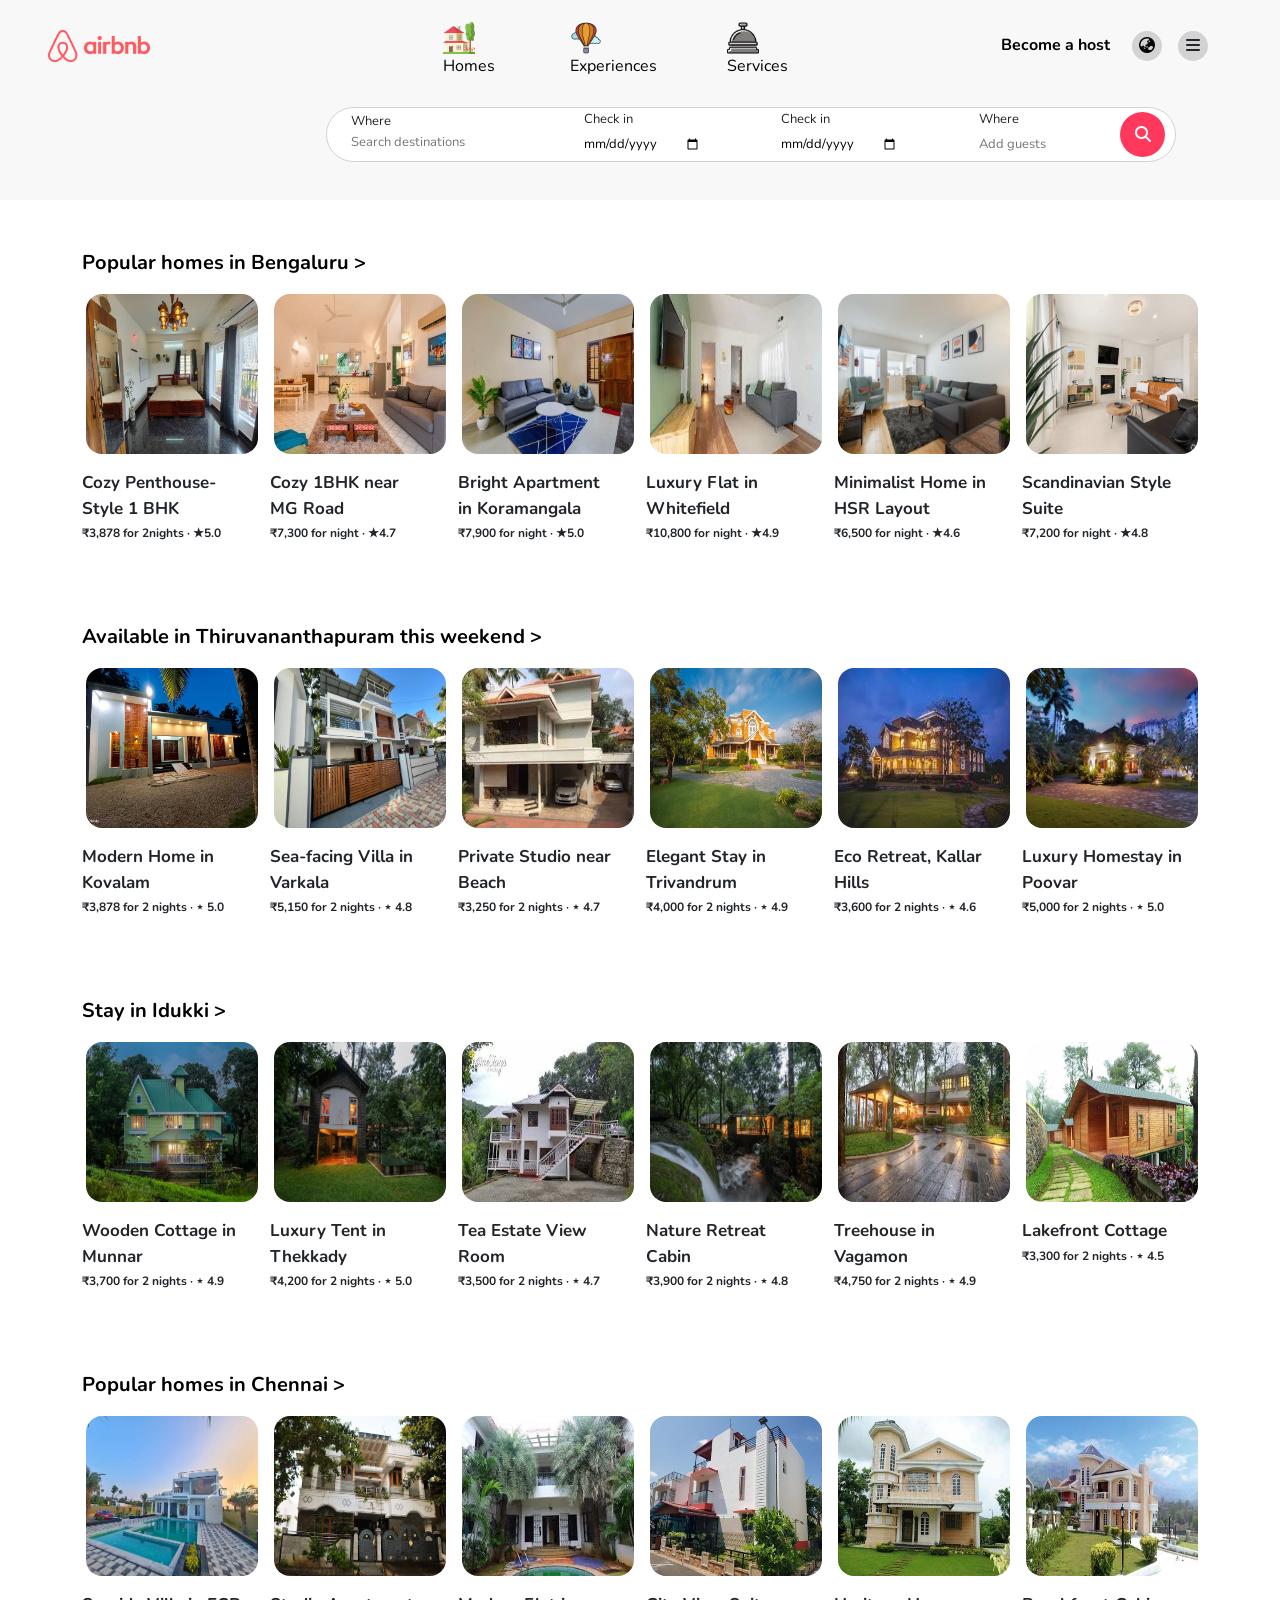
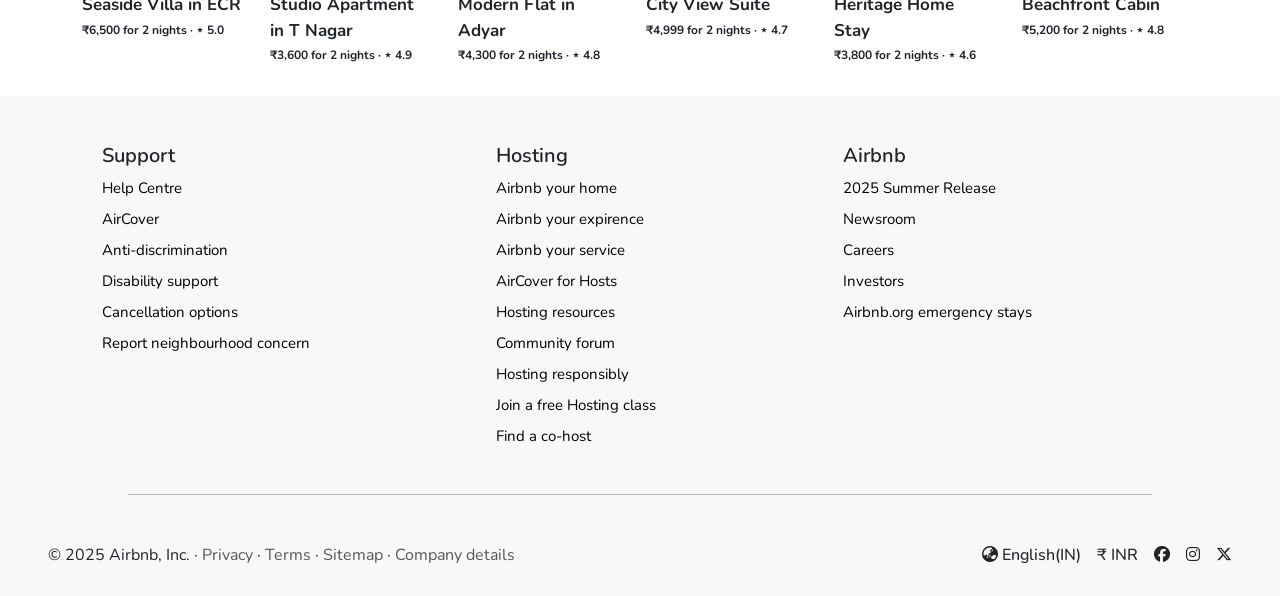
<file: index.html>
<!DOCTYPE html>
<html lang="en">

<head>
    <meta charset="UTF-8">
    <meta name="viewport" content="width=device-width, initial-scale=1.0">
    <link rel="shortcut icon" href="./media/favicon.jpg" type="image/x-icon">
    <title>Airbnb | Holiday rentals, cabins, beach houses & more</title>
    <link rel="stylesheet" href="style.css">

    <!-- Google Fonts -->
    <link rel="preconnect" href="https://fonts.googleapis.com">
    <link rel="preconnect" href="https://fonts.gstatic.com" crossorigin>
    <link href="https://fonts.googleapis.com/css2?family=Nunito:ital,wght@0,200..1000;1,200..1000&display=swap"
        rel="stylesheet">

    <!-- Font Awesome -->
    <link rel="stylesheet" href="https://cdnjs.cloudflare.com/ajax/libs/font-awesome/6.7.2/css/all.min.css"
        integrity="sha512-Evv84Mr4kqVGRNSgIGL/F/aIDqQb7xQ2vcrdIwxfjThSH8CSR7PBEakCr51Ck+w+/U6swU2Im1vVX0SVk9ABhg=="
        crossorigin="anonymous" referrerpolicy="no-referrer" />

    <!-- Bootstrap -->
    <link href="https://cdn.jsdelivr.net/npm/bootstrap@5.3.7/dist/css/bootstrap.min.css" rel="stylesheet"
        integrity="sha384-LN+7fdVzj6u52u30Kp6M/trliBMCMKTyK833zpbD+pXdCLuTusPj697FH4R/5mcr" crossorigin="anonymous">
    <script src="https://cdn.jsdelivr.net/npm/bootstrap@5.3.7/dist/js/bootstrap.bundle.min.js"
        integrity="sha384-ndDqU0Gzau9qJ1lfW4pNLlhNTkCfHzAVBReH9diLvGRem5+R9g2FzA8ZGN954O5Q" crossorigin="anonymous">
        </script>

    <link rel="stylesheet" href="https://use.hugeicons.com/font/icons.css">
</head>

<body>
    <!-- header -->
    <div class="header pt-2">
        <div class="row1 row d-flex mb-4 align-items-center px-5">

            <div class="col-4 logo">
                <img width="102" height="32" src="./media/airbnb-2.png" alt="">
            </div>
            <div class="col-4 d-flex gap-5 align-items-center search-icos pt-2">
                <a href="#" style="text-decoration: none; color: black;"><div><img class="me-2" height="32" src="./media/house.png" alt="">Homes</div></a>
                <a href="#" style="text-decoration: none; color: black;"><div><img class="me-2" height="32" src="./media/hot-air-balloon.png" alt="">Experiences</div></a>
                <a href="#" style="text-decoration: none; color: black;"><div><img class="me-2 position-relative" height="32" src="./media/desk-bell.png" alt="">Services</div></a>
            </div>
            <div class="col-4 d-flex gap-3 justify-content-end align-items-center host-lang">
                <div class="host-title align-items-center"><a href="">Become a host</a></div>
                <div class="d-flex gap-3 align-items-center">
                    <div class="d-flex gap-5 justify-content-center align-items-center head-ico">
                        <button type="button" data-bs-toggle="modal" data-bs-target="#exampleModal">
                            <i class="fa-solid fa-earth-asia"></i></button>
                    </div>
                    <div class="d-flex gap-5 justify-content-center align-items-center head-ico position-relative">
                        <!-- Wrapper for checkbox and menu -->
                        <div class="menu-wrapper position-relative">
                            <input class="d-none " type="checkbox" id="menu-toggle">
                            <label for="menu-toggle"><i class="fa-solid fa-bars"></i></label>

                            <!-- menu (MUST be sibling of input) -->
                            <div class="menu">
                                <div class="row"><a href="#">Help</a></div>
                                <div class="row"><a href="#">Become a host</a></div>
                                <div class="row">
                                    <a href="#">Refer a host</a>
                                    <a href="#">Find a co-host</a>
                                </div>
                                <div class="row"><a href="#">Log in or sign up</a></div>
                            </div>
                        </div>
                    </div>

                </div>
            </div>
        </div>
        <div class="row">
            <div class="col-3"></div>
            <div class="col-6">
                <div class="search-bar d-flex justify-content-between align-items-center">
                    <div class="destinations">
                        <div class="dest-search">
                            <label class="search-label">Where</label><br>
                            <input type="text" style="height: 20px;" placeholder="Search destinations"
                                id="locationInput" class="where-search">
                        </div>
                        <div class="location-box">
                            <ul class="list-unstyled px-3">
                                <a href="#" style="text-decoration: none; color: black;"><li><i class="fa-solid fa-umbrella-beach me-2 text-warning"></i>Goa</li></a>
                                <a href="#" style="text-decoration: none; color: black;"><li><i class="fa-solid fa-mountain-sun me-2 text-success"></i>Manali</li></a>
                                <a href="#" style="text-decoration: none; color: black;"><li><i class="fa-solid fa-spa me-2 text-success"></i>Kerala</li></a>
                                <a href="#" style="text-decoration: none; color: black;"><li><i class="fa-solid fa-fort-awesome me-2 text-danger"></i>Jaipur</li></a>
                                <a href="#" style="text-decoration: none; color: black;"><li><i class="fa-solid fa-city me-2 text-secondary"></i>Mumbai</li></a>
                                <a href="#" style="text-decoration: none; color: black;"><li><i class="fa-solid fa-landmark me-2 text-primary"></i>Delhi</li></a>
                                <a href="#" style="text-decoration: none; color: black;"><li><i class="fa-solid fa-temple me-2 text-danger"></i>Varanasi</li></a>
                                <a href="#" style="text-decoration: none; color: black;"><li><i class="fa-solid fa-tree-city me-2 text-success"></i>Bangalore</li></a>
                                <a href="#" style="text-decoration: none; color: black;"><li><i class="fa-solid fa-school-flag me-2 text-info"></i>Kolkata</li></a>
                                <a href="#" style="text-decoration: none; color: black;"><li><i class="fa-solid fa-building-columns me-2 text-warning"></i>Chennai</li></a>
                                <a href="#" style="text-decoration: none; color: black;"><li><i class="fa-solid fa-water me-2 text-info"></i>Andaman & Nicobar</li></a>
                                <a href="#" style="text-decoration: none; color: black;"><li><i class="fa-solid fa-hill-rockslide me-2 text-muted"></i>Leh-Ladakh</li></a>
                            </ul>
                        </div>

                    </div>
                    <div class="check-in">
                        <div class="dest-search">
                            <label class="search-label">Check in</label><br>
                            <input type="date" placeholder="Add" id="check-in">
                        </div>
                    </div>
                    <div class="check-out">
                        <div class="dest-search">
                            <label class="search-label">Check in</label><br>
                            <input type="date" placeholder="Add" id="check-in">
                        </div>
                    </div>
                    <div class="guests">
                        <div class="dest-search">
                            <label class="search-label">Where</label><br>
                            <input type="number" placeholder="Add guests" id="locationInput" class="where-search"
                                min="1" style="width: 85px; height: 30px;">
                        </div>
                    </div>
                    <button type="submit" id="searchBTN"><i class="fa-solid fa-magnifying-glass"></i></button>
                </div>
            </div>
            <div class="col-3"></div>
        </div>
        <!-- Modal -->
        <div class="modal fade" id="exampleModal" tabindex="-1" aria-labelledby="exampleModalLabel" aria-hidden="true">
            <div class="modal-dialog modal-xl"> <!-- Wider modal -->
                <div class="modal-content">
                    <div class="modal-header">
                        <h1 class="modal-title fs-5" id="exampleModalLabel">Language and Region</h1>
                        <button type="button" class="btn-close" data-bs-dismiss="modal" aria-label="Close"></button>
                    </div>
                    <div class="modal-body">
                        <div class="container-fluid">
                            <div class="row g-3">
                                <!-- Column items -->
                                <div class="col-6 col-md-3">
                                    <div class="language-box border rounded p-2 h-100">
                                        <a><strong>English</strong><br><span class="text-muted">India</span></a>
                                    </div>
                                </div>
                                <div class="col-6 col-md-3">
                                    <div class="language-box border rounded p-2 h-100">
                                        <a><strong>English</strong><br><span class="text-muted">United States</span></a>
                                    </div>
                                </div>
                                <div class="col-6 col-md-3">
                                    <div class="language-box border rounded p-2 h-100">
                                        <a><strong>English</strong><br><span class="text-muted">United
                                                Kingdom</span></a>
                                    </div>
                                </div>
                                <div class="col-6 col-md-3">
                                    <div class="language-box border rounded p-2 h-100">
                                        <a><strong>हिन्दी</strong><br><span class="text-muted">भारत</span></a>
                                    </div>
                                </div>
                                <div class="col-6 col-md-3">
                                    <div class="language-box border rounded p-2 h-100">
                                        <a><strong>বাংলা</strong><br><span class="text-muted">বাংলাদেশ</span></a>
                                    </div>
                                </div>
                                <div class="col-6 col-md-3">
                                    <div class="language-box border rounded p-2 h-100">
                                        <a><strong>தமிழ்</strong><br><span class="text-muted">இந்தியா</span></a>
                                    </div>
                                </div>
                                <div class="col-6 col-md-3">
                                    <div class="language-box border rounded p-2 h-100">
                                        <a><strong>తెలుగు</strong><br><span class="text-muted">భారతదేశం</span></a>
                                    </div>
                                </div>
                                <div class="col-6 col-md-3">
                                    <div class="language-box border rounded p-2 h-100">
                                        <a><strong>اردو</strong><br><span class="text-muted">پاکستان</span></a>
                                    </div>
                                </div>
                                <div class="col-6 col-md-3">
                                    <div class="language-box border rounded p-2 h-100">
                                        <a><strong>中文</strong><br><span class="text-muted">中国</span></a>
                                    </div>
                                </div>
                                <div class="col-6 col-md-3">
                                    <div class="language-box border rounded p-2 h-100">
                                        <a><strong>日本語</strong><br><span class="text-muted">日本</span></a>
                                    </div>
                                </div>
                                <div class="col-6 col-md-3">
                                    <div class="language-box border rounded p-2 h-100">
                                        <a><strong>Français</strong><br><span class="text-muted">France</span></a>
                                    </div>
                                </div>
                                <div class="col-6 col-md-3">
                                    <div class="language-box border rounded p-2 h-100">
                                        <a><strong>Deutsch</strong><br><span class="text-muted">Deutschland</span></a>
                                    </div>
                                </div>
                                <div class="col-6 col-md-3">
                                    <div class="language-box border rounded p-2 h-100">
                                        <a><strong>Español</strong><br><span class="text-muted">España</span></a>
                                    </div>
                                </div>
                                <div class="col-6 col-md-3">
                                    <div class="language-box border rounded p-2 h-100">
                                        <a><strong>Português</strong><br><span class="text-muted">Brasil</span></a>
                                    </div>
                                </div>
                                <div class="col-6 col-md-3">
                                    <div class="language-box border rounded p-2 h-100">
                                        <a><strong>Русский</strong><br><span class="text-muted">Россия</span></a>
                                    </div>
                                </div>
                                <div class="col-6 col-md-3">
                                    <div class="language-box border rounded p-2 h-100">
                                        <a><strong>한국어</strong><br><span class="text-muted">대한민국</span></a>
                                    </div>
                                </div>
                                <div class="col-6 col-md-3">
                                    <div class="language-box border rounded p-2 h-100">
                                        <a><strong>Italiano</strong><br><span class="text-muted">Italia</span></a>
                                    </div>
                                </div>
                                <div class="col-6 col-md-3">
                                    <div class="language-box border rounded p-2 h-100">
                                        <a><strong>Türkçe</strong><br><span class="text-muted">Türkiye</span></a>
                                    </div>
                                </div>
                                <div class="col-6 col-md-3">
                                    <div class="language-box border rounded p-2 h-100">
                                        <a><strong>ไทย</strong><br><span class="text-muted">ประเทศไทย</span></a>
                                    </div>
                                </div>
                                <div class="col-6 col-md-3">
                                    <div class="language-box border rounded p-2 h-100">
                                        <a><strong>Polski</strong><br><span class="text-muted">Polska</span></a>
                                    </div>
                                </div>
                                <div class="col-6 col-md-3">
                                    <div class="language-box border rounded p-2 h-100">
                                        <a><strong>Čeština</strong><br><span class="text-muted">Česká
                                                republika</span></a>
                                    </div>
                                </div>
                                <div class="col-6 col-md-3">
                                    <div class="language-box border rounded p-2 h-100">
                                        <a><strong>Suomi</strong><br><span class="text-muted">Suomi</span></a>
                                    </div>
                                </div>
                                <div class="col-6 col-md-3">
                                    <div class="language-box border rounded p-2 h-100">
                                        <a><strong>Svenska</strong><br><span class="text-muted">Sverige</span></a>
                                    </div>
                                </div>
                                <div class="col-6 col-md-3">
                                    <div class="language-box border rounded p-2 h-100">
                                        <a><strong>Nederlands</strong><br><span class="text-muted">Nederland</span></a>
                                    </div>
                                </div>
                                <div class="col-6 col-md-3">
                                    <div class="language-box border rounded p-2 h-100">
                                        <a><strong>Українська</strong><br><span class="text-muted">Україна</span></a>
                                    </div>
                                </div>
                                <div class="col-6 col-md-3">
                                    <div class="language-box border rounded p-2 h-100">
                                        <a><strong>Română</strong><br><span class="text-muted">România</span></a>
                                    </div>
                                </div>
                                <div class="col-6 col-md-3">
                                    <div class="language-box border rounded p-2 h-100">
                                        <a><strong>العربية</strong><br><span class="text-muted">مصر</span></a>
                                    </div>
                                </div>
                            </div>
                        </div>
                    </div>
                </div>
            </div>
        </div>

    </div>

    <!-- content -->
    <div class="content">
        <div class="container">
            <!-- popular homes -->
            <div class="popular-homes mt-5">
                <a href=""> Popular homes in Bengaluru > </a>
                <div class="cards d-flex justify-content-between mt-3 flex-wrap">
                    <a href="./house1.html" style="text-decoration: none; color: black;">
                        <div class="card ps-1 border-0" style="width: 11rem;">
                            <img src="./media/house1/main.jpg" class="card-img-top rounded-4" height="160px" alt="...">
                            <div class="card-body">
                                <p class="card-title">Cozy Penthouse-Style 1 BHK</p>
                                <p class="card-details">₹3,878 for 2nights · ★5.0</p>
                            </div>
                        </div>
                    </a>
                    <a href="#" style="text-decoration: none; color: black;">
                        <div class="card ps-1 border-0" style="width: 11rem;">
                            <img src="./media/appartment2.jpeg" class="card-img-top rounded-4" height="160px" alt="...">
                            <div class="card-body">
                                <p class="card-title">Cozy 1BHK near MG Road</p>
                                <p class="card-details">₹7,300 for night · ★4.7</p>
                            </div>
                        </div>
                    </a>
                    <a href="#" style="text-decoration: none; color: black;">
                        <div class="card ps-1 border-0" style="width: 11rem;">
                            <img src="./media/appartment3.jpeg" class="card-img-top rounded-4" height="160px" alt="...">
                            <div class="card-body">
                                <p class="card-title">Bright Apartment in Koramangala</p>
                                <p class="card-details">₹7,900 for night · ★5.0</p>
                            </div>
                        </div>
                    </a>
                    <a href="#" style="text-decoration: none; color: black;">
                        <div class="card ps-1 border-0" style="width: 11rem;">
                            <img src="./media/appartment4.jpeg" class="card-img-top rounded-4" height="160px" alt="...">
                            <div class="card-body">
                                <p class="card-title">Luxury Flat in Whitefield</p>
                                <p class="card-details">₹10,800 for night · ★4.9</p>
                            </div>
                        </div>
                    </a>
                    <a href="#" style="text-decoration: none; color: black;">
                        <div class="card ps-1 border-0" style="width: 11rem;">
                            <img src="./media/appartment5.jpeg" class="card-img-top rounded-4" height="160px" alt="...">
                            <div class="card-body">
                                <p class="card-title">Minimalist Home in HSR Layout</p>
                                <p class="card-details">₹6,500 for night · ★4.6</p>
                            </div>
                        </div>
                    </a>
                    <a href="#" style="text-decoration: none; color: black;">
                        <div class="card ps-1 border-0" style="width: 11rem;">
                            <img src="./media/appartment6.jpeg" class="card-img-top rounded-4" height="160px" alt="...">
                            <div class="card-body">
                                <p class="card-title">Scandinavian Style Suite</p>
                                <p class="card-details">₹7,200 for night · ★4.8</p>
                            </div>
                        </div>
                    </a>
                </div>
            </div>

            <!-- Thiruvananthapuram -->
            <div class="popular-homes mt-5">
                <a href=""> Available in Thiruvananthapuram this weekend > </a>
                <div class="cards d-flex justify-content-between mt-3 flex-wrap">
                    <a href="#" style="text-decoration: none; color: black;">
                        <div class="card ps-1 border-0" style="width: 11rem;">
                            <img src="./media/house1.jpeg" class="card-img-top rounded-4" height="160px" alt="...">
                            <div class="card-body">
                                <p class="card-title">Modern Home in Kovalam</p>
                                <p class="card-details">₹3,878 for 2 nights · ⋆ 5.0</p>
                            </div>
                        </div>
                    </a>
                    <a href="#" style="text-decoration: none; color: black;">
                        <div class="card ps-1 border-0" style="width: 11rem;">
                            <img src="./media/house2.jpeg" class="card-img-top rounded-4" height="160px" alt="...">
                            <div class="card-body">
                                <p class="card-title">Sea-facing Villa in Varkala</p>
                                <p class="card-details">₹5,150 for 2 nights · ⋆ 4.8</p>
                            </div>
                        </div>
                    </a>
                    <a href="#" style="text-decoration: none; color: black;">
                        <div class="card ps-1 border-0" style="width: 11rem;">
                            <img src="./media/house3.jpeg" class="card-img-top rounded-4" height="160px" alt="...">
                            <div class="card-body">
                                <p class="card-title">Private Studio near Beach</p>
                                <p class="card-details">₹3,250 for 2 nights · ⋆ 4.7</p>
                            </div>
                        </div>
                    </a>
                    <a href="#" style="text-decoration: none; color: black;">
                        <div class="card ps-1 border-0" style="width: 11rem;">
                            <img src="./media/house4.jpeg" class="card-img-top rounded-4" height="160px" alt="...">
                            <div class="card-body">
                                <p class="card-title">Elegant Stay in Trivandrum</p>
                                <p class="card-details">₹4,000 for 2 nights · ⋆ 4.9</p>
                            </div>
                        </div>
                    </a>
                    <a href="#" style="text-decoration: none; color: black;">
                        <div class="card ps-1 border-0" style="width: 11rem;">
                            <img src="./media/house5.jpeg" class="card-img-top rounded-4" height="160px" alt="...">
                            <div class="card-body">
                                <p class="card-title">Eco Retreat, Kallar Hills</p>
                                <p class="card-details">₹3,600 for 2 nights · ⋆ 4.6</p>
                            </div>
                        </div>
                    </a>
                    <a href="#" style="text-decoration: none; color: black;">
                        <div class="card ps-1 border-0" style="width: 11rem;">
                            <img src="./media/house6.jpeg" class="card-img-top rounded-4" height="160px" alt="...">
                            <div class="card-body">
                                <p class="card-title">Luxury Homestay in Poovar</p>
                                <p class="card-details">₹5,000 for 2 nights · ⋆ 5.0</p>
                            </div>
                        </div>
                    </a>
                </div>
            </div>

            <!-- Idukki -->
            <div class="popular-homes mt-5">
                <a href="">Stay in Idukki > </a>
                <div class="cards d-flex justify-content-between mt-3 flex-wrap">
                    <a href="#" style="text-decoration: none; color: black;">
                        <div class="card ps-1 border-0" style="width: 11rem;">
                            <img src="./media/stay1.jpeg" class="card-img-top rounded-4" height="160px" alt="...">
                            <div class="card-body">
                                <p class="card-title">Wooden Cottage in Munnar</p>
                                <p class="card-details">₹3,700 for 2 nights · ⋆ 4.9</p>
                            </div>
                        </div>
                    </a>
                    <a href="#" style="text-decoration: none; color: black;">
                        <div class="card ps-1 border-0" style="width: 11rem;">
                            <img src="./media/stay2.jpeg" class="card-img-top rounded-4" height="160px" alt="...">
                            <div class="card-body">
                                <p class="card-title">Luxury Tent in Thekkady</p>
                                <p class="card-details">₹4,200 for 2 nights · ⋆ 5.0</p>
                            </div>
                        </div>
                    </a>
                    <a href="#" style="text-decoration: none; color: black;">
                        <div class="card ps-1 border-0" style="width: 11rem;">
                            <img src="./media/stay3.jpeg" class="card-img-top rounded-4" height="160px" alt="...">
                            <div class="card-body">
                                <p class="card-title">Tea Estate View Room</p>
                                <p class="card-details">₹3,500 for 2 nights · ⋆ 4.7</p>
                            </div>
                        </div>
                    </a>
                    <a href="#" style="text-decoration: none; color: black;">
                        <div class="card ps-1 border-0" style="width: 11rem;">
                            <img src="./media/stay4.jpeg" class="card-img-top rounded-4" height="160px" alt="...">
                            <div class="card-body">
                                <p class="card-title">Nature Retreat Cabin</p>
                                <p class="card-details">₹3,900 for 2 nights · ⋆ 4.8</p>
                            </div>
                        </div>
                    </a>
                    <a href="#" style="text-decoration: none; color: black;">
                        <div class="card ps-1 border-0" style="width: 11rem;">
                            <img src="./media/stay5.jpeg" class="card-img-top rounded-4" height="160px" alt="...">
                            <div class="card-body">
                                <p class="card-title">Treehouse in Vagamon</p>
                                <p class="card-details">₹4,750 for 2 nights · ⋆ 4.9</p>
                            </div>
                        </div>
                    </a>
                    <a href="#" style="text-decoration: none; color: black;">
                        <div class="card ps-1 border-0" style="width: 11rem;">
                            <img src="./media/stay6.jpeg" class="card-img-top rounded-4" height="160px" alt="...">
                            <div class="card-body">
                                <p class="card-title">Lakefront Cottage</p>
                                <p class="card-details">₹3,300 for 2 nights · ⋆ 4.5</p>
                            </div>
                        </div>
                    </a>
                </div>
            </div>

            <!-- Chennai -->
            <div class="popular-homes mt-5">
                <a href=""> Popular homes in Chennai > </a>
                <div class="cards d-flex justify-content-between mt-3 flex-wrap">
                    <a href="#" style="text-decoration: none; color: black;">
                        <div class="card ps-1 border-0" style="width: 11rem;">
                            <img src="./media/villa1.jpeg" class="card-img-top rounded-4" height="160px" alt="...">
                            <div class="card-body">
                                <p class="card-title">Seaside Villa in ECR</p>
                                <p class="card-details">₹6,500 for 2 nights · ⋆ 5.0</p>
                            </div>
                        </div>
                    </a>
                    <a href="#" style="text-decoration: none; color: black;">
                        <div class="card ps-1 border-0" style="width: 11rem;">
                            <img src="./media/villa2.jpeg" class="card-img-top rounded-4" height="160px" alt="...">
                            <div class="card-body">
                                <p class="card-title">Studio Apartment in T Nagar</p>
                                <p class="card-details">₹3,600 for 2 nights · ⋆ 4.9</p>
                            </div>
                        </div>
                    </a>
                    <a href="#" style="text-decoration: none; color: black;">
                        <div class="card ps-1 border-0" style="width: 11rem;">
                            <img src="./media/villa3.jpeg" class="card-img-top rounded-4" height="160px" alt="...">
                            <div class="card-body">
                                <p class="card-title">Modern Flat in Adyar</p>
                                <p class="card-details">₹4,300 for 2 nights · ⋆ 4.8</p>
                            </div>
                        </div>
                    </a>
                    <a href="#" style="text-decoration: none; color: black;">
                        <div class="card ps-1 border-0" style="width: 11rem;">
                            <img src="./media/villa4.jpeg" class="card-img-top rounded-4" height="160px" alt="...">
                            <div class="card-body">
                                <p class="card-title">City View Suite</p>
                                <p class="card-details">₹4,999 for 2 nights · ⋆ 4.7</p>
                            </div>
                        </div>
                    </a>
                    <a href="#" style="text-decoration: none; color: black;">
                        <div class="card ps-1 border-0" style="width: 11rem;">
                            <img src="./media/villa5.jpeg" class="card-img-top rounded-4" height="160px" alt="...">
                            <div class="card-body">
                                <p class="card-title">Heritage Home Stay</p>
                                <p class="card-details">₹3,800 for 2 nights · ⋆ 4.6</p>
                            </div>
                        </div>
                    </a>
                    <a href="#" style="text-decoration: none; color: black;">
                        <div class="card ps-1 border-0" style="width: 11rem;">
                            <img src="./media/villa6.jpeg" class="card-img-top rounded-4" height="160px" alt="...">
                            <div class="card-body">
                                <p class="card-title">Beachfront Cabin</p>
                                <p class="card-details">₹5,200 for 2 nights · ⋆ 4.8</p>
                            </div>
                        </div>
                    </a>
                </div>
            </div>

        </div>
    </div>

    <!-- footer -->
    <footer>
        <div class="d-flex justify-content-between container">
            <div>
                <h5 class="mb-2 mt-5" style="font-weight: 600; margin-left: 20px;">Support</h5>
                <ul class="list-unstyled support-list">
                    <li><a href="">Help Centre</a></li>
                    <li><a href="">AirCover</a></li>
                    <li><a href="">Anti-discrimination</a></li>
                    <li><a href="">Disability support</a></li>
                    <li><a href="">Cancellation options</a></li>
                    <li><a href="">Report neighbourhood concern</a></li>
                </ul>
            </div>
            <div>
                <h5 class="mb-2 mt-5" style="font-weight: 600; margin-left: 20px;">Hosting</h5>
                <ul class="list-unstyled hosting-list">
                    <li><a href="">Airbnb your home</a></li>
                    <li><a href="">Airbnb your expirence</a></li>
                    <li><a href="">Airbnb your service</a></li>
                    <li><a href="">AirCover for Hosts</a></li>
                    <li><a href="">Hosting resources</a></li>
                    <li><a href="">Community forum</a></li>
                    <li><a href="">Hosting responsibly</a></li>
                    <li><a href="">Join a free Hosting class</a></li>
                    <li><a href="">Find a co-host</a></li>
                </ul>
            </div>
            <div>
                <h5 class="mb-2 mt-5" style="font-weight: 600; margin-left: 20px;">Airbnb</h5>
                <ul class="list-unstyled airbnb-list">
                    <li><a href="">2025 Summer Release</a></li>
                    <li><a href="">Newsroom</a></li>
                    <li><a href="">Careers</a></li>
                    <li><a href="">Investors</a></li>
                    <li><a href="">Airbnb.org emergency stays</a></li>
                </ul>
            </div>
            <div></div>
        </div>
        <div class="line"></div>
        <div class="d-flex justify-content-between align-items-center">
            <div class="mt-5 ms-5 footer-bnb">
                © 2025 Airbnb, Inc. · <a href="">Privacy</a> · <a href="">Terms</a> · <a href="">Sitemap</a> · <a href="">Company details</a>
            </div>
            <div class="mt-5 me-5 gap-3 d-flex justify-content-between" style="font-weight: 500;">
                <div><i class="fa-solid fa-earth-asia"></i> English(IN)</div>
                <div>₹ INR</div>
                <div><i class="fa-brands fa-facebook"></i></div>
                <div><i class="fa-brands fa-instagram"></i></div>
                <div><i class="fa-brands fa-x-twitter"></i></div>
            </div>
        </div>
    </footer>
</body>

</html>
</file>
<file: style.css>
* {
    padding: 0;
    margin: 0;
    font-family: "Nunito", sans-serif;
    box-sizing: border-box;
}
body {
    overflow-x: hidden;
}

.header {
    width: 100%;
    height: 200px;
    background-color: rgb(248, 248, 248);
}

.row1 {
    width: 100%;
    height: 75px;
    display: flex;
    margin-top: 5000px; /* probably for testing, remove in final version */
}

.head-ico {
    width: 30px;
    height: 30px;
    background-color: lightgray;
    border-radius: 50%;
}

.host-lang a {
    text-decoration: none;
    color: black;
}
.host-lang button {
    text-decoration: none;
    border: 0;
    background-color: rgba(173, 216, 230, 0);
    color: black;
}

.host-title {
    font-weight: 700;
    border-radius: 13px;
    width: 120px;
    height: 25px;
    text-align: center;
    transition: background-color 0.3s ease;
}

.host-title:hover {
    background-color: lightgray;
}
a {
    text-decoration: none;
    color: black;
}

.search-bar {
    width: 850px;
    height: 55px;
    background-color: #fff;
    border-radius: 55px;
    border: 1px solid lightgray;
    position: relative;
    transition: background-color 0.3s ease, box-shadow 0.3s ease;
}

.where-search {
    border: 0;
    outline: 0;
    width: 150px;
    align-items: center;
}

.destinations {
    border-radius: 30px;
    width: 200px;
    height: 55px;
    transition: background-color 0.3s ease;
}

.dest-search {
    font-size: 13px;
    padding: 5px 24px;
}

.location-box {
    position: absolute;
    top: 100%;
    left: 0;
    right: 0;
    width: 400px;
    background: #fff;
    border: 1px solid #ddd;
    border-radius: 10px;
    box-shadow: 0 8px 16px rgba(0, 0, 0, 0.1);
    padding: 10px 0;
    z-index: 1000;
    display: none;
    transition: opacity 0.3s ease;
}

.location-box ul {
    align-self: center;
    padding: 0;
    margin: 0;
}

.location-box li {
    font-size: 15px;
    height: 50px;
    padding: 10px 20px;
    border-radius: 13px;
    transition: background-color 0.3s ease;
    cursor: pointer;
}

#searchBTN {
    background-color: #FF385C;
    margin-right: 10px;
    width: 45px;
    height: 45px;
    border: 0;
    border-radius: 50%;
    color: white;
    transition: all .3s ease;
}

.location-box li:hover {
    background-color: lightgray;
}

.destinations:focus-within .location-box {
    display: block;
    opacity: 1;
}

.destinations:focus-within input[type="date"] {
    background-color: lightgrey;
}

.destinations:focus-within {
    background-color: white;
}

.search-bar:focus-within {
    background-color: #f2f2f2;
    box-shadow: 0 0 0 4px rgba(0, 0, 0, 0.05);
}

.search-bar:focus-within #searchBTN {
    width: 100px;
    height: 45px;
    border-radius: 55px;
    transition: all .3s ease;
}

.search-bar:focus-within .check-in .check-out #check-in {
    background-color: lightgray;
}

.dest-search input[type="date"] {
    height: 30px;
    outline: 0;
    border: 0;
    transition: background-color 0.3s ease;
}

.check-in:focus-within,
.check-out:focus-within,
.guests:focus-within {
    background-color: #fff;
    border-radius: 30px;
    transition: background-color 0.3s ease;
}

.language-box {
    transition: all 0.2s ease;
    cursor: pointer;
}

.language-box:hover {
    background-color: #f5f5f5;
    border-color: #ccc;
}


.menu {
    width: 250px;
    height: 250px;
    margin-top: 30px;
    margin-left: -200px;
    padding: 10px;
    display: block;
    background-color: white;
    left: 0;
    z-index: 100;
    position: absolute;
    text-align: left;
    padding-left: 20px;
    border-radius: 15px;
    box-shadow: 5px 5px 5px 5px #0000003d;
}

#menu-toggle:not(:checked) ~ .menu {
    display: none;
}


.menu a {
    text-decoration: none;
    color: #333;
    display: block;
    padding: 5px 0;
}



/* content */

.popular-homes a {
    text-decoration: none;
    font-weight: 700;
    color: black;
    font-size: 20px;
}

.card-title {
    margin-left: -20px;
    font-weight: 700;
    font-size: 17px;
}

.card-details{
    margin-left: -20px;
    margin-top: -5px;
    font-size: 12px;
}

footer {
    width: 100%;
    height: 500px;
    background-color: rgb(248, 248, 248);
    margin-bottom: 0px;
}

.support-list, .hosting-list, .airbnb-list {
    margin-left: 20px;
}

.support-list li,
.hosting-list li,
.airbnb-list li {
    margin-top: 7px;
    
}
.support-list a,
.hosting-list a,
.airbnb-list a {
    text-decoration: none;
    color: black;
    font-size: 15px;
}
.support-list a:hover,
.hosting-list a:hover,
.airbnb-list a:hover {
    text-decoration: underline;
    color: black;
}

.line {
    width: 80%;
    margin-left: 10%;
    margin-top: 30px;
    height: 1px;
    background-color: rgba(143, 143, 143, 0.575);
}

.footer-bnb a {
    text-decoration: none;
    color: rgba(0, 0, 0, 0.651);
    font-size: 15;
}


@media (max-width: 992px) {
    
    /* Header adjustments */
    .header {
        height: auto;
        padding-bottom: 20px;
    }
    
    /* Navigation row - stack vertically on smaller screens */
    .row1 {
        flex-direction: column;
        height: auto;
        gap: 15px;
        margin-top: 0; /* Remove the 5000px margin for testing */
    }
    
    .row1 .col-4 {
        width: 100%;
        justify-content: center;
        text-align: center;
    }
    
    /* Logo section */
    .logo {
        order: 1;
        margin-bottom: 10px;
    }
    
    /* Search icons section */
    .search-icos {
        order: 2;
        justify-content: center !important;
        margin-bottom: 10px;
    }
    
    /* Host and language section */
    .host-lang {
        order: 3;
        justify-content: center !important;
    }
    
    /* Search bar adjustments */
    .search-bar {
        width: 100%;
        max-width: 600px;
        height: auto;
        min-height: 55px;
        flex-direction: column;
        border-radius: 15px;
        padding: 10px;
    }
    .destinations:focus-within .location-box {
        display: hidden;
        opacity: 1;
    }
    
    /* Search bar sections - stack vertically */
    .destinations,
    .check-in,
    .check-out,
    .guests {
        width: 100%;
        border-radius: 10px;
        margin-bottom: 8px;
        border: 1px solid #ddd;
    }
    
    .where-search {
        width: 100%;
    }
    
    /* Search button adjustments */
    #searchBTN {
        width: 100%;
        height: 45px;
        border-radius: 10px;
        margin: 10px 0 0 0;
    }
    
    .search-bar:focus-within #searchBTN {
        width: 100%;
        border-radius: 10px;
    }
    
    
    .location-box {
        width: 100%;
        visibility: hidden;
        position: static;
        margin-top: 10px;
        z-index: 999;
        box-shadow: 0 4px 8px rgba(0, 0, 0, 0.1);
        display: none;
    }
    
    /* Menu adjustments */
    .menu {
        width: 200px;
        margin-left: -150px;
    }
    
    /* Content section adjustments */
    .container {
        padding: 0 15px;
    }
    
    /* Cards container - adjust for smaller screens */
    .cards {
        justify-content: center !important;
        gap: 15px;
    }
    
    .card {
        width: calc(50% - 10px) !important;
        max-width: 200px;
        margin-bottom: 20px;
    }
    
    /* Popular homes titles */
    .popular-homes a {
        font-size: 18px;
        display: block;
        margin-bottom: 15px;
    }
    
    /* Footer adjustments */
    footer {
        height: auto;
        padding: 20px 0;
    }
    
    footer .d-flex:first-child {
        flex-direction: column;
        gap: 20px;
    }
    
    footer .d-flex:first-child > div {
        width: 100%;
        text-align: center;
    }
    
    .support-list,
    .hosting-list,
    .airbnb-list {
        margin-left: 0;
        text-align: center;
    }
    
    /* Footer bottom section */
    footer .d-flex:last-child {
        flex-direction: column;
        gap: 15px;
        text-align: center;
    }
    
    .footer-bnb,
    .footer-bnb + div {
        margin: 0 !important;
        text-align: center;
    }
    
    /* Modal adjustments */
    .modal-dialog {
        margin: 10px;
    }
    
    .modal-body .col-6 {
        width: 50%;
    }
    
    .modal-body .col-md-3 {
        width: 50%;
    }
}
</file>
